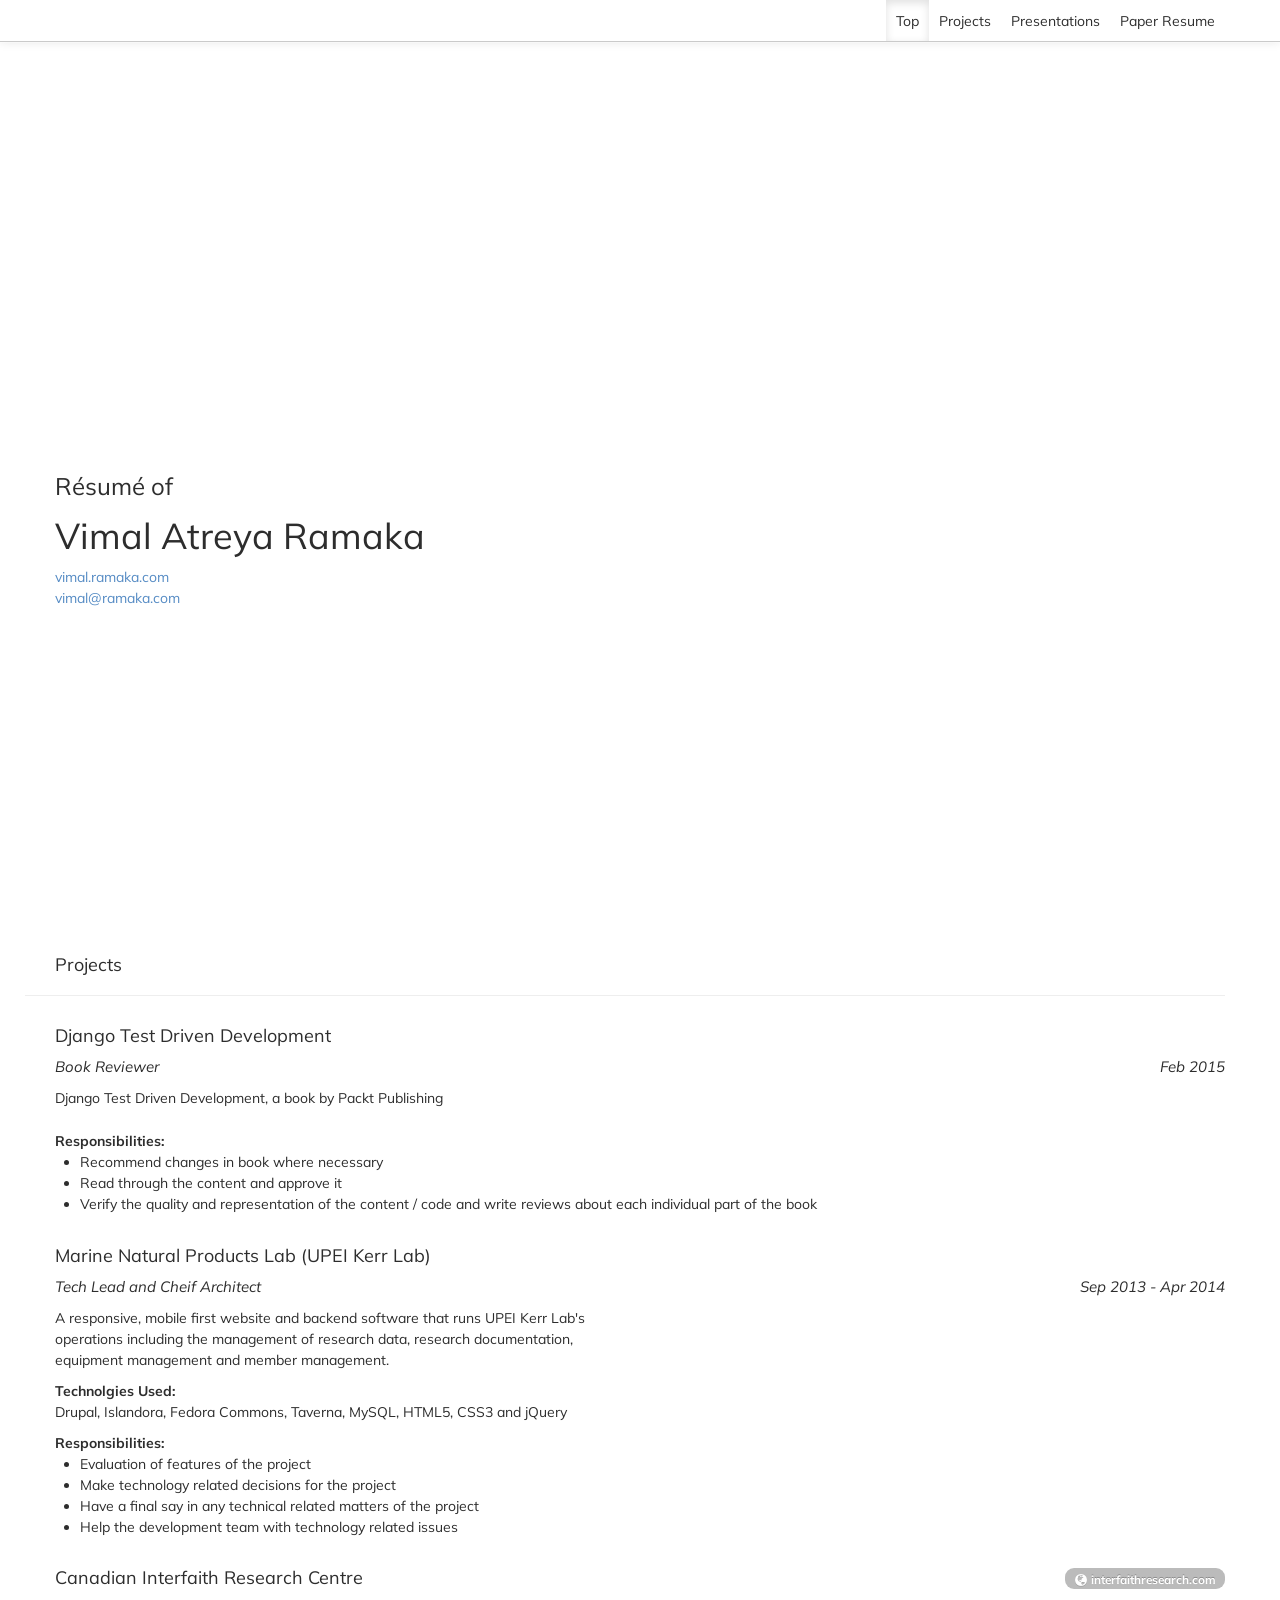
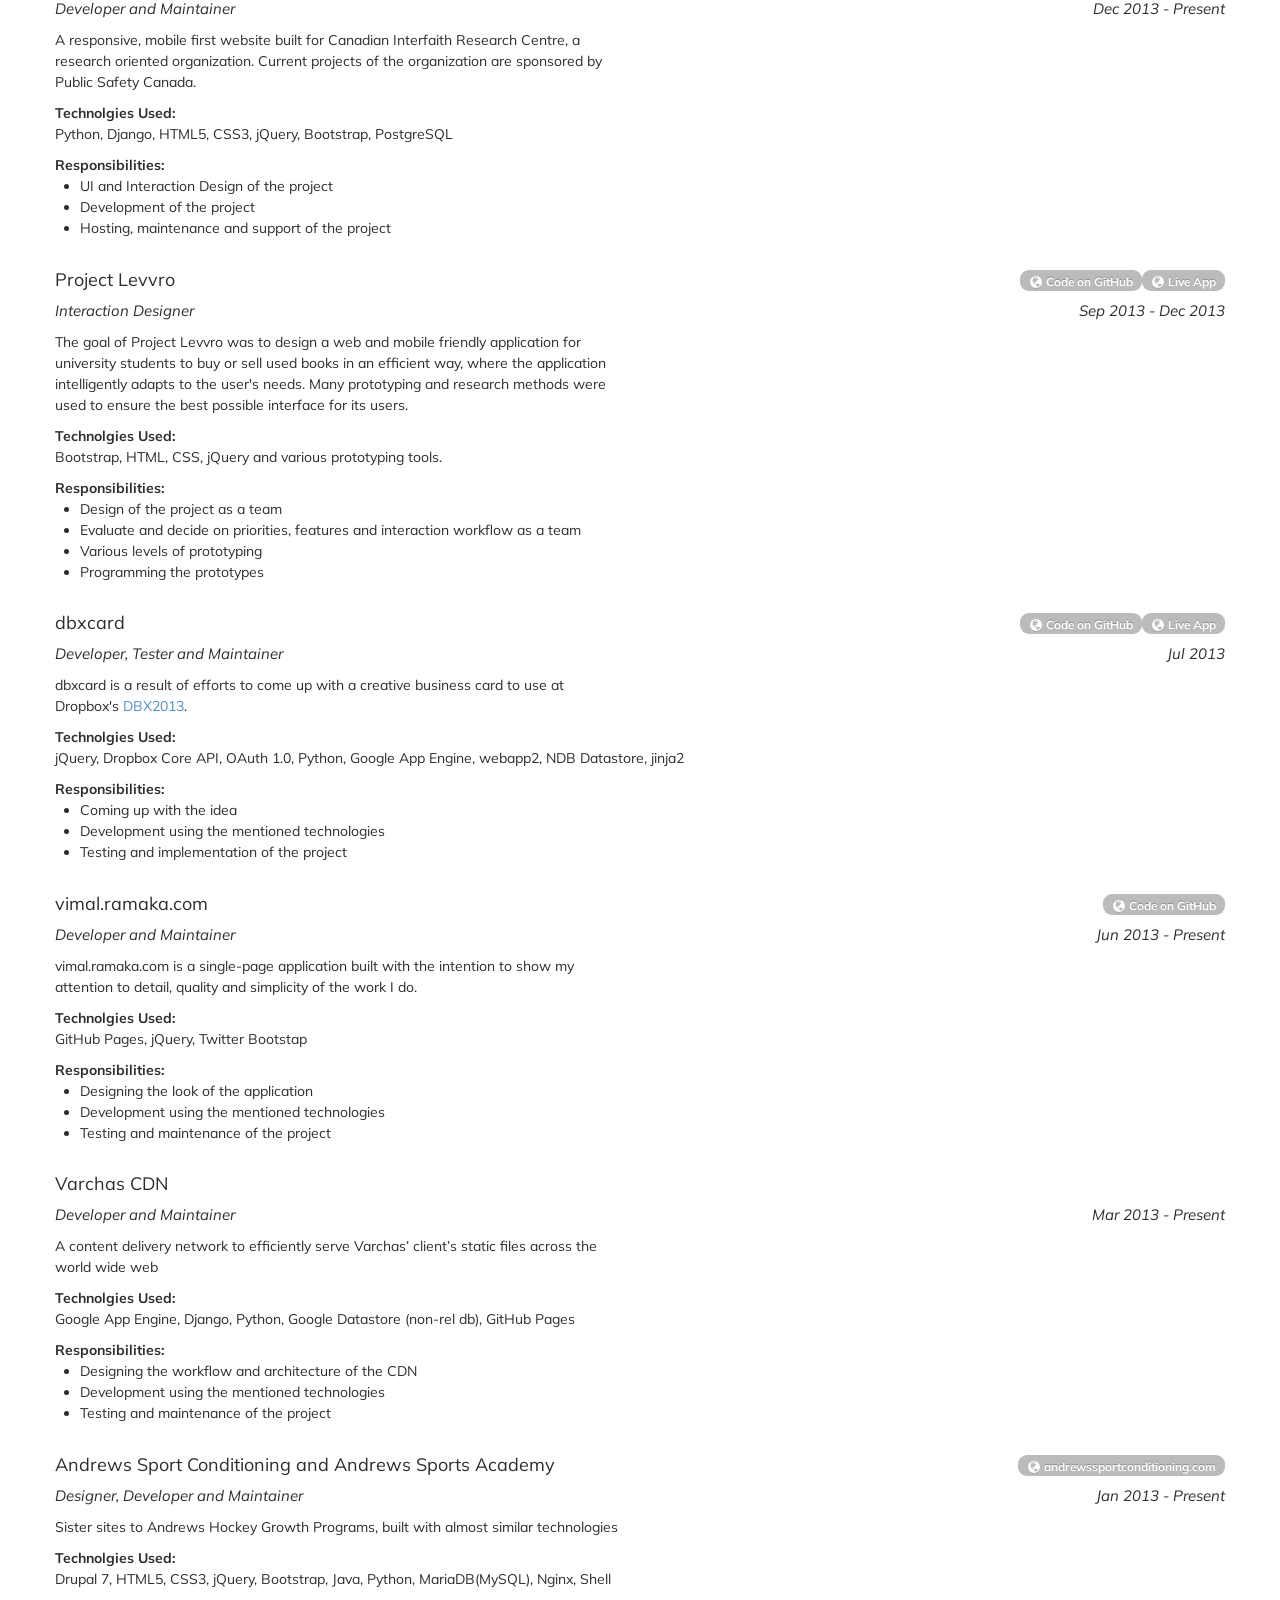
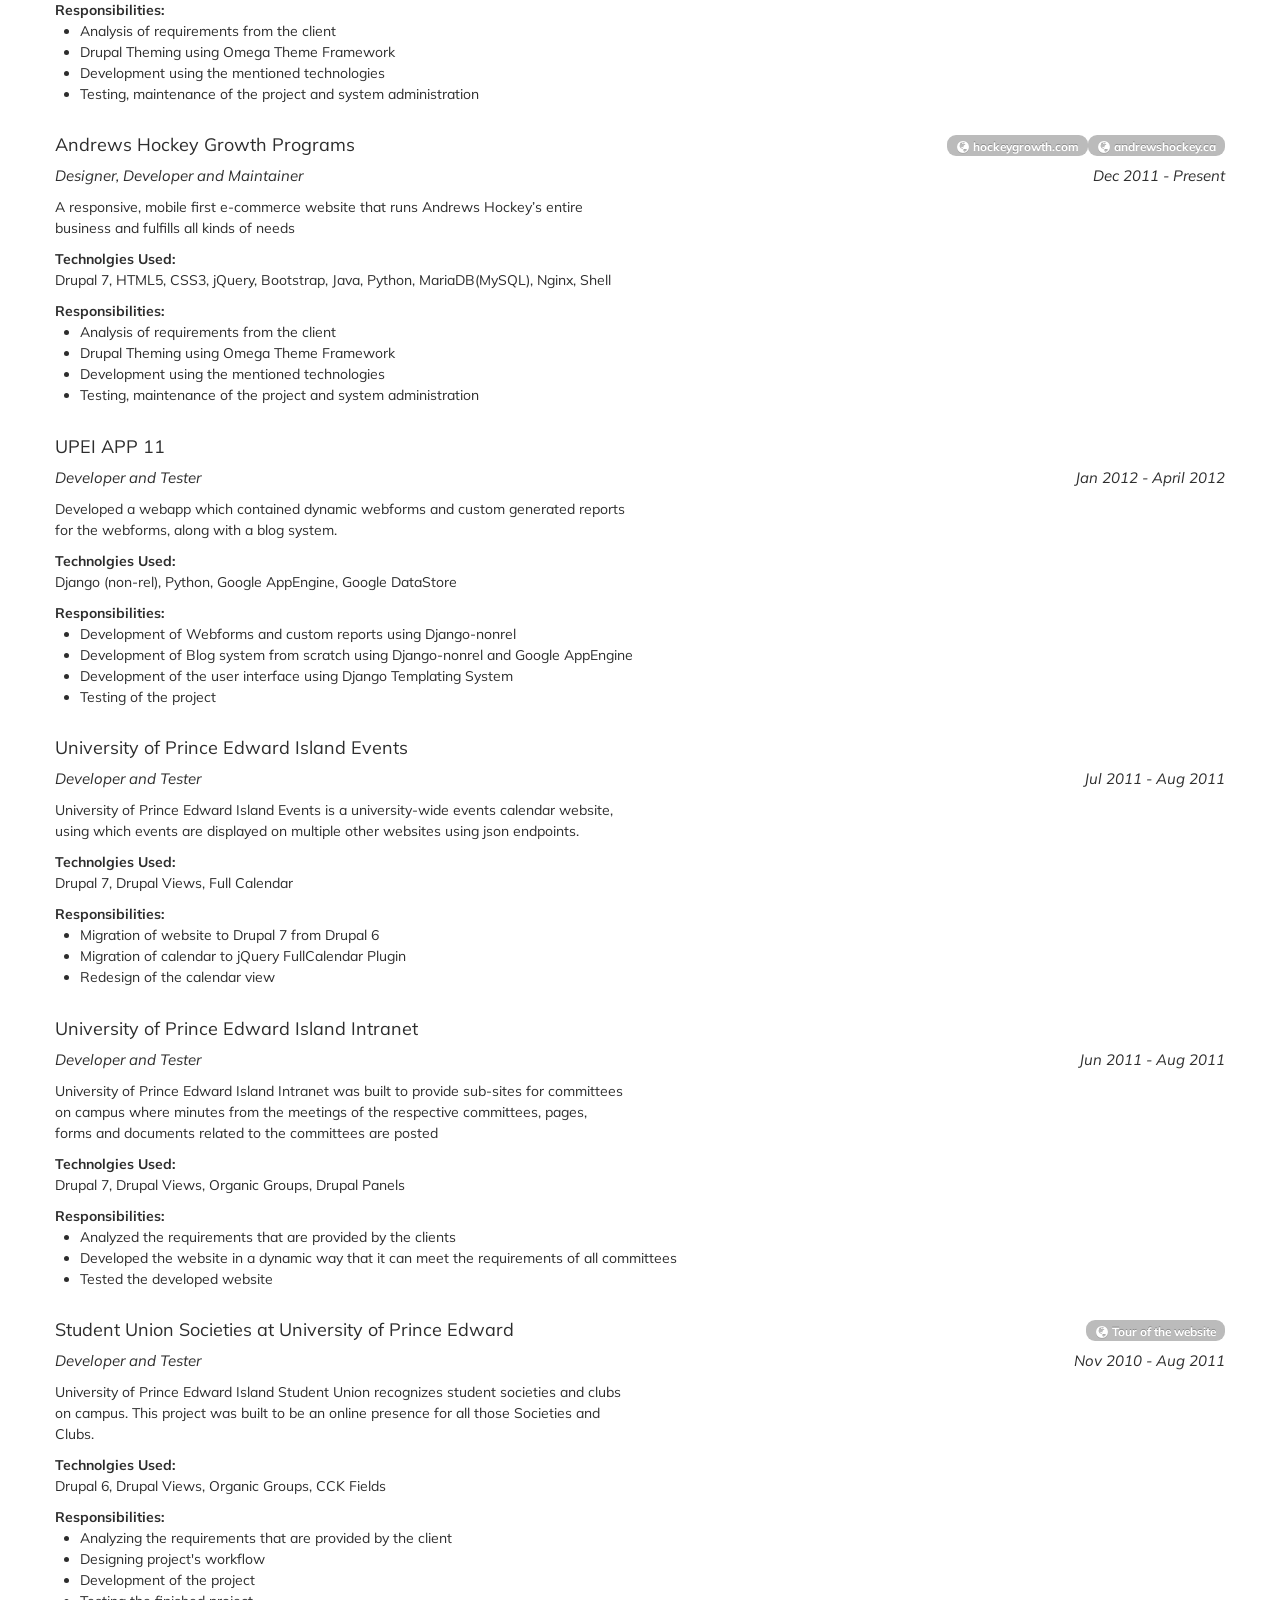
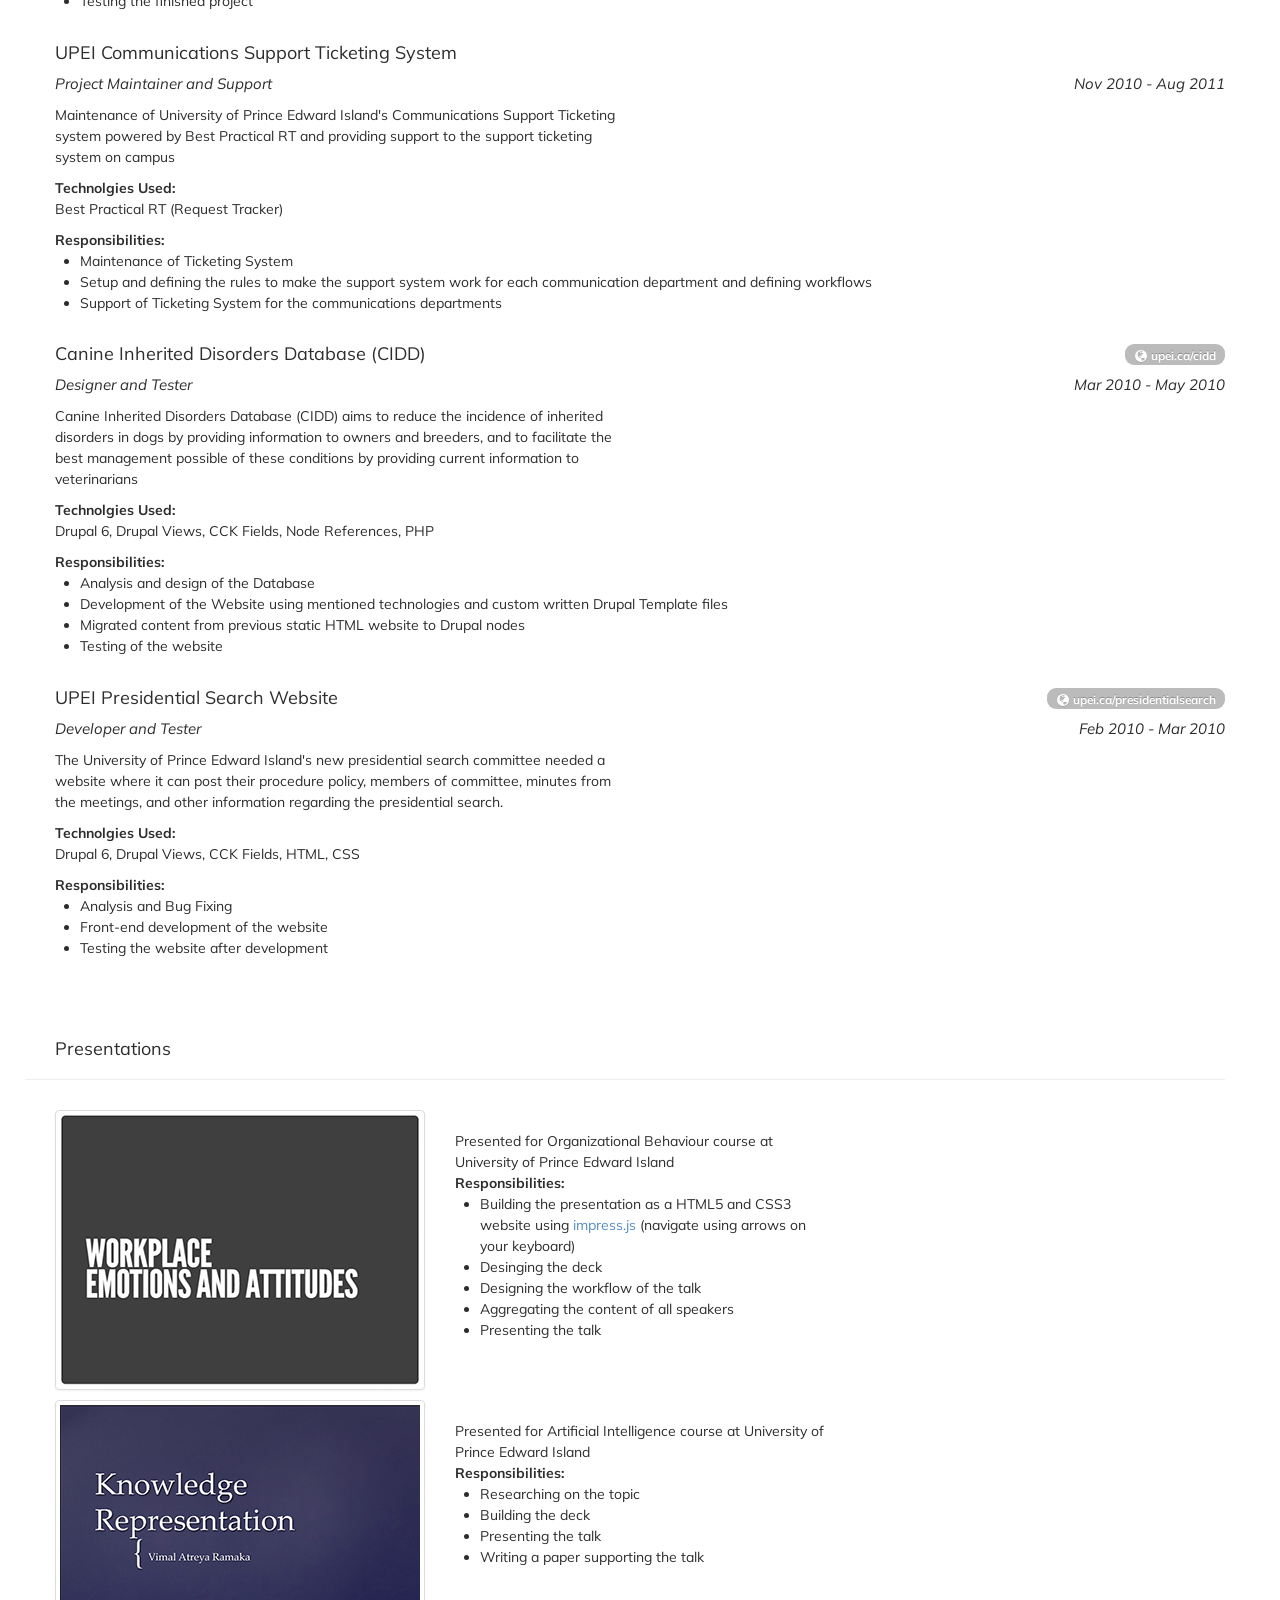
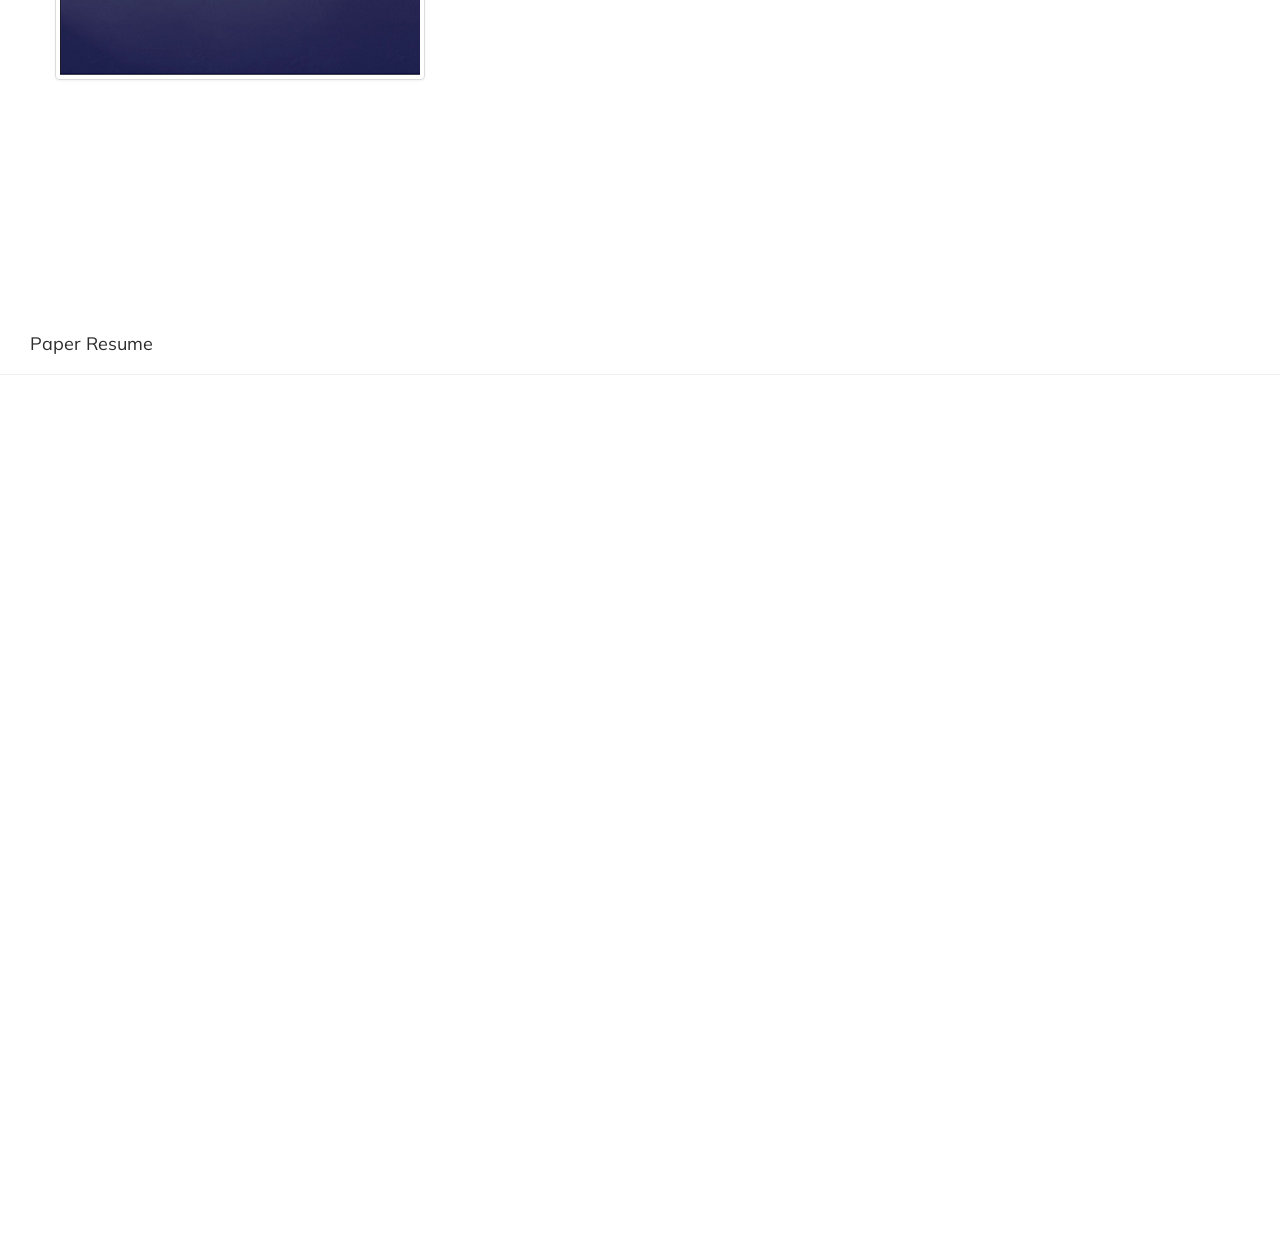
<file: index.html>
<!DOCTYPE html>

<html lang="en">
<head>
    <meta charset="utf-8">

    <title>Vimal Atreya Ramaka's Résumé</title>
    <meta name="viewport" content="width=device-width, initial-scale=1.0, maximum-scale=1.0, user-scalable=no" />
    <meta content="Vimal Atreya Ramaka's Résumé" name="description">
    <meta content="Vimal" name="author">
    <link href="res/css/bootstrap.css" rel="stylesheet">
    <link href="res/css/bootstrap-responsive.css" rel="stylesheet">
    <link href="res/css/style.css" rel="stylesheet">
    <!-- Le HTML5 shim, for IE6-8 support of HTML5 elements -->
    <!--[if lt IE 9]>
      <script src="http://html5shim.googlecode.com/svn/trunk/html5.js"></script>
    <![endif]-->
    <!-- Le fav and touch icons -->
    <link href="res/ico/favicon.ico" rel="shortcut icon">
    <script src=
    "https://ajax.googleapis.com/ajax/libs/jquery/1.10.1/jquery.min.js"></script>
    <script src="res/js/res.js"></script>

    <!-- start Mixpanel -->
    <script type="text/javascript">(function(f,b){if(!b.__SV){var a,e,i,g;window.mixpanel=b;b._i=[];b.init=function(a,e,d){function f(b,h){var a=h.split(".");2==a.length&&(b=b[a[0]],h=a[1]);b[h]=function(){b.push([h].concat(Array.prototype.slice.call(arguments,0)))}}var c=b;"undefined"!==typeof d?c=b[d]=[]:d="mixpanel";c.people=c.people||[];c.toString=function(b){var a="mixpanel";"mixpanel"!==d&&(a+="."+d);b||(a+=" (stub)");return a};c.people.toString=function(){return c.toString(1)+".people (stub)"};i="disable track track_pageview track_links track_forms register register_once alias unregister identify name_tag set_config people.set people.set_once people.increment people.append people.track_charge people.clear_charges people.delete_user".split(" ");
for(g=0;g<i.length;g++)f(c,i[g]);b._i.push([a,e,d])};b.__SV=1.2;a=f.createElement("script");a.type="text/javascript";a.async=!0;a.src="//cdn.mxpnl.com/libs/mixpanel-2.2.min.js";e=f.getElementsByTagName("script")[0];e.parentNode.insertBefore(a,e)}})(document,window.mixpanel||[]);
mixpanel.init("02a9ee47768176c9376a4f91347414a7");</script><!-- end Mixpanel -->
</head>

<body class="preview" data-offset="80" data-spy="scroll" data-target=".navbar">
    <div class="navbar navbar-fixed-top">
      <div class="navbar-inner">
        <div class="container">
          <button type="button" class="btn btn-navbar" data-toggle="collapse" data-target=".nav-collapse">
            <span class="icon-bar"></span>
            <span class="icon-bar"></span>
            <span class="icon-bar"></span>
          </button>
          <div class="nav-collapse collapse">
            <ul class="nav pull-right" id="menu">
              <li><a href="#hello">Top</a></li>
              <li><a href="#thingsiworkedon">Projects</a></li>
              <li><a href="#thingsispokeabout">Presentations</a></li>
              <li><a href="#pleaseprintwisely">Paper Resume</a></li>
            </ul>
          </div><!--/.nav-collapse -->
        </div>
      </div>
    </div>

    <div class="container">
        <div id="hello">
            <header class="jumbotron">
                <div class="row">
                    <div class="span12">
                        <h3 class="center italic">Résumé of</h3>

                        <h1 class="title" id="title">Vimal Atreya
                        Ramaka</h1>

                        <span><a href="http://vimal.ramaka.com" target=
                            "_blank">vimal.ramaka.com</a></span><br>
                            <span><a href="mailto:vimal@ramaka.com">vimal@ramaka.com</a><br></span>

                        <!-- <address class="center">
                            <span>
                            <a>+1.209.867.7445</a></span>
                        </address> -->
                    </div>
                </div>
            </header>
        </div>

        <div id="thingsiworkedon">
            <section id="experience">
                <div class="row">
                    <div class="page-header">
                        <h4>Projects</h4>
                    </div>
                </div>

                <!-- a project starts -->
                <div class="project">
                    <div class="row">
                        <div class="span8">
                            <h4>Django Test Driven Development</h4>
                        </div>

                        <div class="span4">
                        </div>
                    </div>
                    <div class="row">
                        <div class="span6">
                            <span class="project-position">Book Reviewer</span>
                        </div>
                        <div class="span6">
                            <span class="pull-right pdate">Feb 2015</span>
                        </div>
                    </div>

                    <div class="row pdesc"><span class="span6">Django Test Driven Development, a book by Packt Publishing</span></div>
                    <div class="row">
                        <span class="span6 psectiontitle"></span><span class="span12"></span>
                    </div>

                    <div class="row">
                        <div class="psectiontitle"><span class="span6">Responsibilities:</span></div>
                        <div class="span12">
                            <ul>
                                <li>Recommend changes in book where necessary</li>
                                <li>Read through the content and approve it</li>
                                <li>Verify the quality and representation of the content / code and write reviews about each individual part of the book</li>
                            </ul>
                        </div>
                    </div>
                </div>
                <!-- a project ends -->

                <!-- a project starts -->
                <div class="project">
                    <div class="row">
                        <div class="span8">
                            <h4>Marine Natural Products Lab (UPEI Kerr Lab)</h4>
                        </div>

                        <div class="span4">
                        </div>
                    </div>
                    <div class="row">
                        <div class="span6">
                            <span class="project-position">Tech Lead and Cheif Architect</span>
                        </div>
                        <div class="span6">
                            <span class="pull-right pdate">Sep 2013 - Apr 2014</span>
                        </div>
                    </div>

                    <div class="row pdesc"><span class="span6">A responsive, mobile first website and backend software that runs UPEI Kerr Lab's operations including the management of research data, research documentation, equipment management and member management.</span></div>
                    <div class="row">
                        <span class="span6 psectiontitle">Technolgies Used:</span><span class="span12">Drupal, Islandora, Fedora Commons, Taverna, MySQL, HTML5, CSS3 and jQuery</span>
                    </div>

                    <div class="row">
                        <div class="psectiontitle"><span class="span6">Responsibilities:</span></div>
                        <div class="span12">
                            <ul>
                                <li>Evaluation of features of the project</li>
                                <li>Make technology related decisions for the project</li>
                                <li>Have a final say in any technical related matters of the project</li>
                                <li>Help the development team with technology related issues</li>
                            </ul>
                        </div>
                    </div>
                </div>
                <!-- a project ends -->

                <!-- a project starts -->
                <div class="project">
                    <div class="row">
                        <div class="span8">
                            <h4>Canadian Interfaith Research Centre</h4>
                        </div>

                        <div class="span4">
                            <h4 class="pull-right hidden-phone"><a href=
                            "http://www.interfaithresearch.com" target=
                            "_BLANK"><span class="badge"><em class=
                            "icon-globe icon-white"></em>
                            interfaithresearch.com</span></a></h4>
                        </div>
                    </div>
                    <div class="row">
                        <div class="span6">
                            <span class="project-position">Developer and Maintainer</span>
                        </div>
                        <div class="span6">
                            <span class="pull-right pdate">Dec 2013 - Present</span>
                        </div>
                    </div>

                    <div class="row pdesc"><span class="span6">A responsive, mobile first website built for Canadian Interfaith Research Centre, a research oriented organization. Current projects of the organization are sponsored by Public Safety Canada.</span></div>
                    <div class="row">
                        <span class="span6 psectiontitle">Technolgies Used:</span><span class="span12">Python, Django, HTML5, CSS3, jQuery, Bootstrap, PostgreSQL</span>
                    </div>

                    <div class="row">
                        <div class="psectiontitle"><span class="span6">Responsibilities:</span></div>
                        <div class="span12">
                            <ul>
                                <li>UI and Interaction Design of the project</li>
                                <li>Development of the project</li>
                                <li>Hosting, maintenance and support of the project</li>
                            </ul>
                        </div>
                    </div>
                </div>
                <!-- a project ends -->

                <!-- a project starts -->
                <div class="project">
                    <div class="row">
                        <div class="span8">
                            <h4>Project Levvro</h4>
                        </div>

                        <div class="span4">
                          <h4 class="pull-right hidden-phone"><a href=
                          "https://var.github.io/levvro/" target=
                          "_BLANK"><span class="badge"><em class=
                          "icon-globe icon-white"></em>
                          Live App</span></a></h4>
                          <h4 class="pull-right hidden-phone"><a href=
                          "https://github.com/var/levvro" target=
                          "_BLANK"><span class="badge"><em class=
                          "icon-globe icon-white"></em>
                          Code on GitHub</span></a></h4>
                        </div>
                    </div>
                    <div class="row">
                        <div class="span6">
                            <span class="project-position">Interaction Designer</span>
                        </div>

                        <div class="span6">
                            <span class="pull-right pdate">Sep 2013 - Dec 2013</span>
                        </div>
                    </div>

                    <div class="row pdesc"><span class="span6">The goal of Project Levvro was to design a web and mobile friendly application for university students to buy or sell used books in an efficient way, where the application intelligently adapts to the user's needs. Many prototyping and research methods were used to ensure the best possible interface for its users.</span></div>
                    <div class="row">
                        <span class="span6 psectiontitle">Technolgies Used:</span><span class="span12">Bootstrap, HTML, CSS, jQuery and various prototyping tools.</span>
                    </div>

                    <div class="row">
                        <div class="psectiontitle"><span class="span6">Responsibilities:</span></div>
                        <div class="span12">
                            <ul>
                                <li>Design of the project as a team</li>
                                <li>Evaluate and decide on priorities, features and interaction workflow as a team</li>
                                <li>Various levels of prototyping</li>
                                <li>Programming the prototypes</li>
                            </ul>
                        </div>
                    </div>
                </div>
                <!-- a project ends -->

                <!-- a project starts -->
                <div class="project">
                    <div class="row">
                        <div class="span8">
                            <h4>dbxcard</h4>
                        </div>

                        <div class="span4">
                            <h4 class="pull-right hidden-phone"><a href=
                            "https://dbxcard.appspot.com" target=
                            "_BLANK"><span class="badge"><em class=
                            "icon-globe icon-white"></em>
                            Live App</span></a></h4>
                            <h4 class="pull-right hidden-phone"><a href=
                            "https://github.com/var/dbxcard" target=
                            "_BLANK"><span class="badge"><em class=
                            "icon-globe icon-white"></em>
                            Code on GitHub</span></a></h4>
                        </div>
                    </div>
                    <div class="row">
                        <div class="span6">
                            <span class="project-position">Developer, Tester and Maintainer</span>
                        </div>
                        <div class="span6">
                            <span class="pull-right pdate">Jul 2013</span>
                        </div>
                    </div>

                    <div class="row pdesc"><span class="span6">dbxcard is a result of efforts to come up with a creative business card to use at Dropbox's <a href="https://www.dropbox.com/dbx" target="_blank">DBX2013</a>.</span></div>
                    <div class="row">
                        <span class="span6 psectiontitle">Technolgies Used:</span><span class="span12">jQuery, Dropbox Core API, OAuth 1.0, Python, Google App Engine, webapp2, NDB Datastore, jinja2</span>
                    </div>

                    <div class="row">
                        <div class="psectiontitle"><span class="span6">Responsibilities:</span></div>
                        <div class="span12">
                            <ul>
                                <li>Coming up with the idea</li>
                                <li>Development using the mentioned technologies</li>
                                <li>Testing and implementation of the project</li>
                            </ul>
                        </div>
                    </div>
                </div>
                <!-- a project ends -->

                <!-- a project starts -->
                <div class="project">
                    <div class="row">
                        <div class="span8">
                            <h4>vimal.ramaka.com</h4>
                        </div>

                        <div class="span4">
                            <h4 class="pull-right hidden-phone"><a href=
                            "https://github.com/var/vimal.ramaka.com" target=
                            "_BLANK"><span class="badge"><em class=
                            "icon-globe icon-white"></em>
                            Code on GitHub</span></a></h4>
                        </div>
                    </div>
                    <div class="row">
                        <div class="span6">
                            <span class="project-position">Developer and Maintainer</span>
                        </div>
                        <div class="span6">
                            <span class="pull-right pdate">Jun 2013 - Present</span>
                        </div>
                    </div>

                    <div class="row pdesc"><span class="span6">vimal.ramaka.com is a single-page application built with the intention to show my attention to detail, quality and simplicity of the work I do.</span></div>
                    <div class="row">
                        <span class="span6 psectiontitle">Technolgies Used:</span><span class="span12">GitHub Pages, jQuery, Twitter Bootstap</span>
                    </div>

                    <div class="row">
                        <div class="psectiontitle"><span class="span6">Responsibilities:</span></div>
                        <div class="span12">
                            <ul>
                                <li>Designing the look of the application</li>
                                <li>Development using the mentioned technologies</li>
                                <li>Testing and maintenance of the project</li>
                            </ul>
                        </div>
                    </div>
                </div>
                <!-- a project ends -->

                <!-- a project starts -->
                <div class="project">
                    <div class="row">
                        <div class="span8">
                            <h4>Varchas CDN</h4>
                        </div>

                        <div class="span4">
                        </div>
                    </div>
                    <div class="row">
                        <div class="span6">
                            <span class="project-position">Developer and Maintainer</span>
                        </div>
                        <div class="span6">
                            <span class="pull-right pdate">Mar 2013 - Present</span>
                        </div>
                    </div>

                    <div class="row pdesc"><span class="span6">A content delivery network to efficiently serve Varchas’ client’s static files across the world wide web</span></div>
                    <div class="row">
                        <span class="span6 psectiontitle">Technolgies Used:</span><span class="span12">Google App Engine, Django, Python, Google Datastore (non-rel db), GitHub Pages</span>
                    </div>

                    <div class="row">
                        <div class="psectiontitle"><span class="span6">Responsibilities:</span></div>
                        <div class="span12">
                            <ul>
                                <li>Designing the workflow and architecture of the CDN</li>
                                <li>Development using the mentioned technologies</li>
                                <li>Testing and maintenance of the project</li>
                            </ul>
                        </div>
                    </div>
                </div>
                <!-- a project ends -->

                <!-- a project starts -->
                <div class="project">
                    <div class="row">
                        <div class="span8">
                            <h4>Andrews Sport Conditioning and Andrews Sports Academy</h4>
                        </div>

                        <div class="span4">
                            <h4 class="pull-right hidden-phone"><a href=
                            "http://andrewssportconditioning.com" target=
                            "_BLANK"><span class="badge"><em class=
                            "icon-globe icon-white"></em>
                            andrewssportconditioning.com</span></a></h4>
                        </div>
                    </div>
                    <div class="row">
                        <div class="span6">
                            <span class="project-position">Designer, Developer and Maintainer</span>
                        </div>
                        <div class="span6">
                            <span class="pull-right pdate">Jan 2013 - Present</span>
                        </div>
                    </div>

                    <div class="row pdesc"><span class="span6">Sister sites to Andrews Hockey Growth Programs, built with almost similar technologies</span></div>
                    <div class="row">
                        <span class="span6 psectiontitle">Technolgies Used:</span><span class="span12">Drupal 7, HTML5, CSS3, jQuery, Bootstrap, Java, Python, MariaDB(MySQL), Nginx, Shell</span>
                    </div>

                    <div class="row">
                        <div class="psectiontitle"><span class="span6">Responsibilities:</span></div>
                        <div class="span12">
                            <ul>
                                <li>Analysis of requirements from the client</li>
                                <li>Drupal Theming using Omega Theme Framework</li>
                                <li>Development using the mentioned technologies</li>
                                <li>Testing, maintenance of the project and system administration</li>
                            </ul>
                        </div>
                    </div>
                </div>
                <!-- a project ends -->

                <!-- a project starts -->
                <div class="project">
                    <div class="row">
                        <div class="span8">
                            <h4>Andrews Hockey Growth Programs</h4>
                        </div>

                        <div class="span4">
                            <h4 class="pull-right hidden-phone"><a href=
                            "http://andrewshockey.ca" target=
                            "_BLANK"><span class="badge"><em class=
                            "icon-globe icon-white"></em>
                            andrewshockey.ca</span></a></h4>

                            <h4 class="pull-right hidden-phone"><a href=
                            "http://hockeygrowth.com" target=
                            "_BLANK"><span class="badge"><em class=
                            "icon-globe icon-white"></em>
                            hockeygrowth.com</span></a></h4>
                        </div>
                    </div>
                    <div class="row">
                        <div class="span6">
                            <span class="project-position">Designer, Developer and Maintainer</span>
                        </div>
                        <div class="span6">
                            <span class="pull-right pdate">Dec 2011 - Present</span>
                        </div>
                    </div>

                    <div class="row pdesc"><span class="span6">A responsive, mobile first e-commerce website that runs Andrews Hockey’s entire business and fulfills all kinds of needs</span></div>
                    <div class="row">
                        <span class="span6 psectiontitle">Technolgies Used:</span><span class="span12">Drupal 7, HTML5, CSS3, jQuery, Bootstrap, Java, Python, MariaDB(MySQL), Nginx, Shell</span>
                    </div>

                    <div class="row">
                        <div class="psectiontitle"><span class="span6">Responsibilities:</span></div>
                        <div class="span12">
                            <ul>
                                <li>Analysis of requirements from the client</li>
                                <li>Drupal Theming using Omega Theme Framework</li>
                                <li>Development using the mentioned technologies</li>
                                <li>Testing, maintenance of the project and system administration</li>
                            </ul>
                        </div>
                    </div>
                </div>
                <!-- a project ends -->

                <!-- a project starts -->
                <div class="project">
                    <div class="row">
                        <div class="span8">
                            <h4>UPEI APP 11</h4>
                        </div>
                    </div>
                    <div class="row">
                        <div class="span6">
                            <span class="project-position">Developer and Tester </span>
                        </div>
                        <div class="span6">
                            <span class="pull-right pdate">Jan 2012 - April 2012</span>
                        </div>
                    </div>

                    <div class="row pdesc"><span class="span6">Developed a webapp which contained dynamic webforms and custom generated reports for the webforms, along with a blog system.</span></div>
                    <div class="row">
                        <span class="span6 psectiontitle">Technolgies Used:</span><span class="span12">Django (non-rel), Python, Google AppEngine, Google DataStore</span>
                    </div>

                    <div class="row">
                        <div class="psectiontitle"><span class="span6">Responsibilities:</span></div>
                        <div class="span12">
                            <ul>
                                <li>Development of Webforms and custom reports using Django-nonrel</li>
                                <li>Development of Blog system from scratch using Django-nonrel and Google AppEngine</li>
                                <li>Development of the user interface using Django Templating System</li>
                                <li>Testing of the project</li>
                            </ul>
                        </div>
                    </div>
                </div>
                <!-- a project ends -->

                <!-- a project starts -->
                <div class="project">
                    <div class="row">
                        <div class="span8">
                            <h4>University of Prince Edward Island Events</h4>
                        </div>

                        <div class="span4">
                        </div>
                    </div>
                    <div class="row">
                        <div class="span6">
                            <span class="project-position">Developer and Tester</span>
                        </div>
                        <div class="span6">
                            <span class="pull-right pdate">Jul 2011 - Aug 2011</span>
                        </div>
                    </div>

                    <div class="row pdesc"><span class="span6">University of Prince Edward Island Events is a university-wide events calendar website, using which events are displayed on multiple other websites using json endpoints.</span></div>
                    <div class="row">
                        <span class="span6 psectiontitle">Technolgies Used:</span><span class="span12">Drupal 7, Drupal Views, Full Calendar</span>
                    </div>

                    <div class="row">
                        <div class="psectiontitle"><span class="span6">Responsibilities:</span></div>
                        <div class="span12">
                            <ul>
                                <li>Migration of website to Drupal 7 from Drupal 6</li>
                                <li>Migration of calendar to jQuery FullCalendar Plugin</li>
                                <li>Redesign of the calendar view</li>
                            </ul>
                        </div>
                    </div>
                </div>
                <!-- a project ends -->

                <!-- a project starts -->
                <div class="project">
                    <div class="row">
                        <div class="span8">
                            <h4>University of Prince Edward Island Intranet</h4>
                        </div>

                        <div class="span4">
                        </div>
                    </div>
                    <div class="row">
                        <div class="span6">
                            <span class="project-position">Developer and Tester</span>
                        </div>
                        <div class="span6">
                            <span class="pull-right pdate">Jun 2011 - Aug 2011</span>
                        </div>
                    </div>

                    <div class="row pdesc"><span class="span6">University of Prince Edward Island Intranet was built to provide sub-sites for committees on campus where minutes from the meetings of the respective committees, pages, forms and documents related to the committees are posted</span></div>
                    <div class="row">
                        <span class="span6 psectiontitle">Technolgies Used:</span><span class="span12">Drupal 7, Drupal Views, Organic Groups, Drupal Panels</span>
                    </div>

                    <div class="row">
                        <div class="psectiontitle"><span class="span6">Responsibilities:</span></div>
                        <div class="span12">
                            <ul>
                                <li>Analyzed the requirements that are provided by the clients</li>
                                <li>Developed the website in a dynamic way that it can meet the requirements of all committees</li>
                                <li>Tested the developed website</li>
                            </ul>
                        </div>
                    </div>
                </div>
                <!-- a project ends -->

                <!-- a project starts -->
                <div class="project">
                    <div class="row">
                        <div class="span8">
                            <h4>Student Union Societies at University of Prince Edward</h4>
                        </div>

                        <div class="span4">
                            <h4 class="pull-right hidden-phone"><a href=
                            "http://www.youtube.com/watch?v=j6FQHHRhSXE" target=
                            "_BLANK"><span class="badge"><em class=
                            "icon-globe icon-white"></em>
                            Tour of the website</span></a></h4>
                        </div>
                    </div>
                    <div class="row">
                        <div class="span6">
                            <span class="project-position">Developer and Tester</span>
                        </div>
                        <div class="span6">
                            <span class="pull-right pdate">Nov 2010 - Aug 2011</span>
                        </div>
                    </div>

                    <div class="row pdesc"><span class="span6">University of Prince Edward Island Student Union recognizes student societies and clubs on campus. This project was built to be an online presence for all those Societies and Clubs.</span></div>
                    <div class="row">
                        <span class="span6 psectiontitle">Technolgies Used:</span><span class="span12">Drupal 6, Drupal Views, Organic Groups, CCK Fields</span>
                    </div>

                    <div class="row">
                        <div class="psectiontitle"><span class="span6">Responsibilities:</span></div>
                        <div class="span12">
                            <ul>
                                <li>Analyzing the requirements that are provided by the client</li>
                                <li>Designing project's workflow</li>
                                <li>Development of the project</li>
                                <li>Testing the finished project</li>
                            </ul>
                        </div>
                    </div>
                </div>
                <!-- a project ends -->

                <!-- a project starts -->
                <div class="project">
                    <div class="row">
                        <div class="span8">
                            <h4>UPEI Communications Support Ticketing System</h4>
                        </div>
                    </div>
                    <div class="row">
                        <div class="span6">
                            <span class="project-position">Project Maintainer and Support</span>
                        </div>
                        <div class="span6">
                            <span class="pull-right pdate">Nov 2010 - Aug 2011</span>
                        </div>
                    </div>

                    <div class="row pdesc"><span class="span6">Maintenance of University of Prince Edward Island's Communications Support Ticketing system powered by Best Practical RT and providing support to the support ticketing system on campus</span></div>
                    <div class="row">
                        <span class="span6 psectiontitle">Technolgies Used:</span><span class="span12">Best Practical RT (Request Tracker)</span>
                    </div>

                    <div class="row">
                        <div class="psectiontitle"><span class="span6">Responsibilities:</span></div>
                        <div class="span12">
                            <ul>
                                <li>Maintenance of Ticketing System</li>
                                <li>Setup and defining the rules to make the support system work for each communication department and defining workflows</li>
                                <li>Support of Ticketing System for the communications departments</li>
                            </ul>
                        </div>
                    </div>
                </div>
                <!-- a project ends -->

                <!-- a project starts -->
                <div class="project">
                    <div class="row">
                        <div class="span8">
                            <h4>Canine Inherited Disorders Database (CIDD)</h4>
                        </div>

                        <div class="span4">
                            <h4 class="pull-right hidden-phone"><a href=
                            "http://upei.ca/cidd" target=
                            "_BLANK"><span class="badge"><em class=
                            "icon-globe icon-white"></em>
                            upei.ca/cidd</span></a></h4>
                        </div>
                    </div>
                    <div class="row">
                        <div class="span6">
                            <span class="project-position">Designer and Tester</span>
                        </div>
                        <div class="span6">
                            <span class="pull-right pdate">Mar 2010 - May 2010</span>
                        </div>
                    </div>

                    <div class="row pdesc"><span class="span6">Canine Inherited Disorders Database (CIDD) aims to reduce the incidence of inherited disorders in dogs by providing information to owners and breeders, and to facilitate the best management possible of these conditions by providing current information to veterinarians</span></div>
                    <div class="row">
                        <span class="span6 psectiontitle">Technolgies Used:</span><span class="span12">Drupal 6, Drupal Views, CCK Fields, Node References, PHP</span>
                    </div>

                    <div class="row">
                        <div class="psectiontitle"><span class="span6">Responsibilities:</span></div>
                        <div class="span12">
                            <ul>
                                <li>Analysis and design of the Database</li>
                                <li>Development of the Website using mentioned technologies and custom written Drupal Template files</li>
                               <li>Migrated content from previous static HTML website to Drupal nodes</li>
                                <li>Testing of the website</li>
                            </ul>
                        </div>
                    </div>
                </div>
                <!-- a project ends -->

                <!-- a project starts -->
                <div class="project">
                    <div class="row">
                        <div class="span8">
                            <h4>UPEI Presidential Search Website</h4>
                        </div>

                        <div class="span4">
                            <h4 class="pull-right hidden-phone"><a href=
                            "http://www.upei.ca/presidentialsearch/" target=
                            "_BLANK"><span class="badge"><em class=
                            "icon-globe icon-white"></em> upei.ca/presidentialsearch</span></a></h4>
                        </div>
                    </div>
                    <div class="row">
                        <div class="span6">
                            <span class="project-position">Developer and Tester</span>
                        </div>
                        <div class="span6">
                            <span class="pull-right pdate">Feb 2010 - Mar 2010</span>
                        </div>
                    </div>

                    <div class="row pdesc"><span class="span6">The University of Prince Edward Island's new presidential search committee needed a website where it can post their procedure policy, members of committee, minutes from the meetings, and other information regarding the presidential search.</span></div>
                    <div class="row">
                        <span class="span6 psectiontitle">Technolgies Used:</span><span class="span12">Drupal 6, Drupal Views, CCK Fields, HTML, CSS</span>
                    </div>

                    <div class="row">
                        <div class="psectiontitle"><span class="span6">Responsibilities:</span></div>
                        <div class="span12">
                            <ul>
                                <li>Analysis and Bug Fixing</li>
                                <li>Front-end development of the website</li>
                                <li>Testing the website after development</li>
                            </ul>
                        </div>
                    </div>
                </div>
                <!-- a project ends -->


            </section>
        </div>

    <div id="thingsispokeabout">
        <div class="row">
                    <div class="page-header">
                        <h4>Presentations</h4>
                    </div>
                </div>
        <div class="row talk">
            <span class="span4">
              <a href="http://p.vimal.me/ob/" target="_blank" class="thumbnail">
                <img src="res/img/ob.png">
              </a>
            </span>
            <span class="span4">

                    <span class="row">Presented for Organizational Behaviour course at University of Prince Edward Island</span>
                    <span class="psectiontitle">Responsibilities:</span>
                    <ul>
                    <li>Building the presentation as a HTML5 and CSS3 website using <a href="https://github.com/bartaz/impress.js/" target="_blank">impress.js</a> (navigate using arrows on your keyboard)</li>
                    <li>Desinging the deck</li>
                    <li>Designing the workflow of the talk</li>
                    <li>Aggregating the content of all speakers</li>
                    <li>Presenting the talk</li>
                </ul>
            </span>
        </div>

          <div class="row talk">
            <span class="span4">
              <a href="https://speakerdeck.com/var/knowledge-representation" target="_blank" class="thumbnail">
                <img src="res/img/kr.png">
              </a>
            </span>
            <span class="span4">

                    <span class="row">Presented for Artificial Intelligence course at University of Prince Edward Island</span>
                    <span class="psectiontitle">Responsibilities:</span>
                    <ul>
                    <li>Researching on the topic</li>
                    <li>Building the deck</li>
                    <li>Presenting the talk</li>
                    <li>Writing a paper supporting the talk</li>
                </ul>
            </span>
        </div>


    </div>
</div> <!-- container ends here -->

    <div id="pleaseprintwisely">
        <div class="page-header">
                        <h4>Paper Resume</h4>
        </div>
        <div class="visible-phone">Looks like you are on a mobile device, <h4><a href=
                            "http://vimal.ramaka.com/res/vimal_ramaka_resume.pdf" target=
                            "_BLANK"><span class="badge"><em class=
                            "icon-globe icon-white"></em>
                            click here</span></a></h4> to download my paper resume.</div>
        <div class="hidden-phone">
             <iframe height="780" id="paper-resume" name="paper-resume" src=
            "http://docs.google.com/viewer?url=http%3A%2F%2Fvimal.ramaka.com%2Fres%2Fvimal_ramaka_resume.pdf&amp;embedded=true"
            style="border: none;" width="100%"></iframe></div>
    </div><!-- <footer style="padding-top: 20px;">
            <hr>

            <p style="text-align: center">© <a href="#">Vimal Atreya Ramaka</a>
            2012</p>
        </footer> --><!-- </div> -->
    <!-- /container -->
    <!-- Le javascript
    ================================================== -->
    <!-- Placed at the end of the document so the pages load faster -->
    <script src="res/js/bootstrap.min.js"></script> <script src="res/js/jquery.sticky.js"></script>
    <!-- Google Analyics -->
    <script type="text/javascript">
var _gaq = _gaq || [];
_gaq.push(['_setAccount', 'UA-42411773-2']);
_gaq.push(['_trackPageview']);
(function() {
var ga = document.createElement('script'); ga.type = 'text/javascript'; ga.async = true;

ga.src = ('https:' == document.location.protocol ? 'https://' : 'http://') + 'stats.g.doubleclick.net/dc.js';

var s = document.getElementsByTagName('script')[0]; s.parentNode.insertBefore(ga, s);
})();
</script>
<!-- End Google Analytics -->
</body>
</html>
</file>
<file: res/css/style.css>
/* Global */
img {
	max-width: 100%;
}

.title {
	position: relative;
}


#nav-title {
	visibility: hidden;
	float: left;
	font-size: 24px;
}

.is-sticky .title {
	font-size: 14px;
	padding: 11px 10px 9px;
	text-shadow: 0px 1px 0px rgba(255, 255, 255, 0.3);
	display: block;
	line-height: 21px;
	margin: 0px;
	z-index: 100;
}

/* Navigation */
/*.menu {
	position: fixed;
	top:0px;
	width:100%; 
	height:auto;
	z-index:100;
	background-color: #fff;
	padding-bottom: 15px;
	/*border-bottom: 1px solid #eeeeee;*/
/*}*/
/*#nav {
	text-align: right;
	margin: 15px 0 0 0;	
}
.navigation{
	float: right;
	list-style: none;
	margin: 0;
}
.navigation li{
	float: left;
	padding:0 0 0 30px;
}
.navigation li:hover{
	cursor:pointer;
	color: #a9d3d0;
}

.navigation .active{
	cursor:pointer;
	color: #f68f67;
	font-weight:bold;
}*/

div#slide1, div#slide3{
	height: 100%;
	width: 100%;
	position: relative;
}

.project {
	padding-bottom: 10px;
}

.project .row .span4 h4,
.project .row .span8 h4 {
	margin: 0;
}

.project-position,
.pdate {
	font-style:italic; 
	font-size: 15px;
}
.project .row .span4 h4 a:hover{
	text-decoration: none;
}

.row {
	padding-top: 5px;
	padding-bottom: 5px;
}

.psectiontitle {
	font-weight: bold;
}

.navbar-inner, 
.navbar {
	background-color: #ffffff;
	background-image: none;
	background-repeat: no-repeat;
}

.navbar-fixed-top {
    position: fixed;
    right: 0;
    left: 0;
    z-index: 100;
    top: 0;
}

.page-header h4 {
	padding-left: 30px;
}

#pleaseprintwisely .page-header {
	margin-bottom: 0px;
}

.in #menu li {
	padding-left: 30px;
}

.navbar .btn-navbar {
	padding: 5px 10px;
}
</file>
